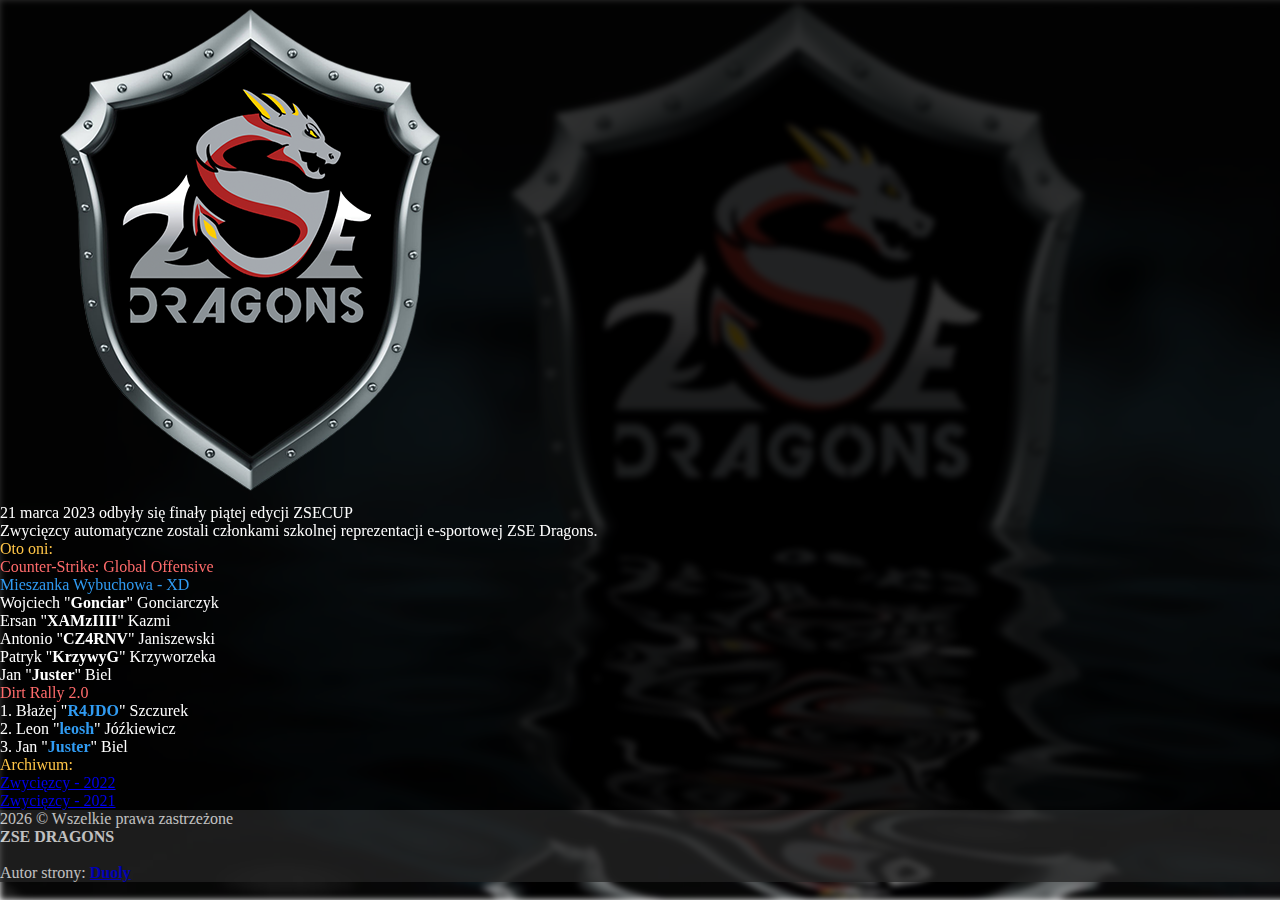
<file: finals/index.html>
<!DOCTYPE html>
<html lang="pl">

<head>
  <meta charset="UTF-8">
  <meta name="viewport" content="width=device-width, initial-scale=1" />
  <title>ZSE DRAGONS</title>
  <link rel="icon" href="logo.png">
  <link rel="stylesheet" href="style.css">

  <link rel="stylesheet" href="https://stackpath.bootstrapcdn.com/bootstrap/4.5.0/css/bootstrap.min.css"
    integrity="sha384-9aIt2nRpC12Uk9gS9baDl411NQApFmC26EwAOH8WgZl5MYYxFfc+NcPb1dKGj7Sk" crossorigin="anonymous" />

  <!-- ikonki -->
  <link rel="stylesheet" href="https://cdnjs.cloudflare.com/ajax/libs/font-awesome/5.14.0/css/all.min.css"
    integrity="sha512-1PKOgIY59xJ8Co8+NE6FZ+LOAZKjy+KY8iq0G4B3CyeY6wYHN3yt9PW0XpSriVlkMXe40PTKnXrLnZ9+fkDaog=="
    crossorigin="anonymous" />
</head>

<body>
  <video id="videoBG" poster="tlo.PNG" autoplay muted loop>
    <source src="zse_dragons_anim.mp4" type="video/mp4">
  </video>
  <div id="main">
    <div class="container pb-5">
      <div class="row">
        <div class="col-md-12 text-center">
          <img src="logo.png" class="pt-5 img-responsive img-fluid mx-auto d-block" alt="logo">

          <p class="h1 pt-2">21 marca 2023 odbyły się finały piątej edycji ZSECUP</p>
          <p class="h3">Zwycięzcy automatyczne zostali członkami szkolnej reprezentacji e-sportowej ZSE Dragons.</p>
          <p class="h1 pb-2" style="color: #ffc547;">Oto oni:</p>
          <div class="row">
            <div class="col-xl-6 col-sm-12 col-xs-12">
              <p class="h3 kolor">Counter-Strike: Global Offensive</p>
              <p class="h5" style="color:#309bf2;">Mieszanka Wybuchowa - XD</p>
              <p class="h6">Wojciech "<strong>Gonciar</strong>" Gonciarczyk</p>
              <p class="h6">Ersan "<strong>XAMzIIII</strong>" Kazmi</p>
              <p class="h6">Antonio "<strong>CZ4RNV</strong>" Janiszewski</p>
              <p class="h6">Patryk "<strong>KrzywyG</strong>" Krzyworzeka</p>
              <p class="h6">Jan "<strong>Juster</strong>" Biel</p>
              <!-- <a class="text-warning" style="cursor: pointer;" data-toggle="modal" data-target="#modal_wynikcs">Wyniki</a> -->
            </div>

            <div class="col-xl-6 col-sm-12 col-xs-12">
              <p class="h3 kolor">Dirt Rally 2.0</p>
              <p class="h5">1. Błażej "<span style="color:#309bf2;"><strong>R4JDO</strong></span>" Szczurek</p>
              <p class="h5">2. Leon "<span style="color:#309bf2;"><strong>leosh</strong></span>" Jóźkiewicz</p>
              <p class="h5">3. Jan "<span style="color:#309bf2;"><strong>Juster</strong></span>" Biel</p>
              <!-- <a class="text-warning" style="cursor: pointer;" data-toggle="modal" data-target="#modal_wyniklol">Wyniki</a> -->
            </div>

            <div class="col-xl-12 col-sm-12 col-xs-12">
              <p class="h2 pb-2" style="color: #ffc547;">Archiwum:</p>
              <a href="finals-2022">Zwycięzcy - 2022</a><br>
              <a href="finals-2021">Zwycięzcy - 2021</a>
            </div>
          </div>
        </div>
      </div>
    </div>
  </div>
  <footer style="background: #242424; opacity: 75%;" class="page-footer font-small">
    <div class="footer-copyright text-center py-3">
      <span id="date"></span> © Wszelkie prawa zastrzeżone<br>
      <strong>ZSE DRAGONS</strong><br>
      <a href="https://www.facebook.com/esportwzse" target="_blank" class="h1 ikona"><i
          class="fab fa-facebook-square"></i></a>
      &nbsp;
      <a href="https://www.youtube.com/channel/UCcO6aursoJWPU7yYEEoSGFQ" target="_blank" class="h1 ikona"><i
          class="fab fa-youtube"></i></a>
      <p>Autor strony: <strong><a href="https://www.facebook.com/DuolyStudio" target="_blank">Duoly</a></strong></p>
    </div>
  </footer>


  <script>
    let date = new Date();
    document.getElementById('date').innerHTML = date.getFullYear();
  </script>
  <script src="https://code.jquery.com/jquery-3.5.1.slim.min.js"
    integrity="sha384-DfXdz2htPH0lsSSs5nCTpuj/zy4C+OGpamoFVy38MVBnE+IbbVYUew+OrCXaRkfj" crossorigin="anonymous">
  </script>
  <script src="https://cdn.jsdelivr.net/npm/popper.js@1.16.0/dist/umd/popper.min.js"
    integrity="sha384-Q6E9RHvbIyZFJoft+2mJbHaEWldlvI9IOYy5n3zV9zzTtmI3UksdQRVvoxMfooAo" crossorigin="anonymous">
  </script>
  <script src="https://stackpath.bootstrapcdn.com/bootstrap/4.5.0/js/bootstrap.min.js"
    integrity="sha384-OgVRvuATP1z7JjHLkuOU7Xw704+h835Lr+6QL9UvYjZE3Ipu6Tp75j7Bh/kR0JKI" crossorigin="anonymous">
  </script>
</body>

</html>
</file>
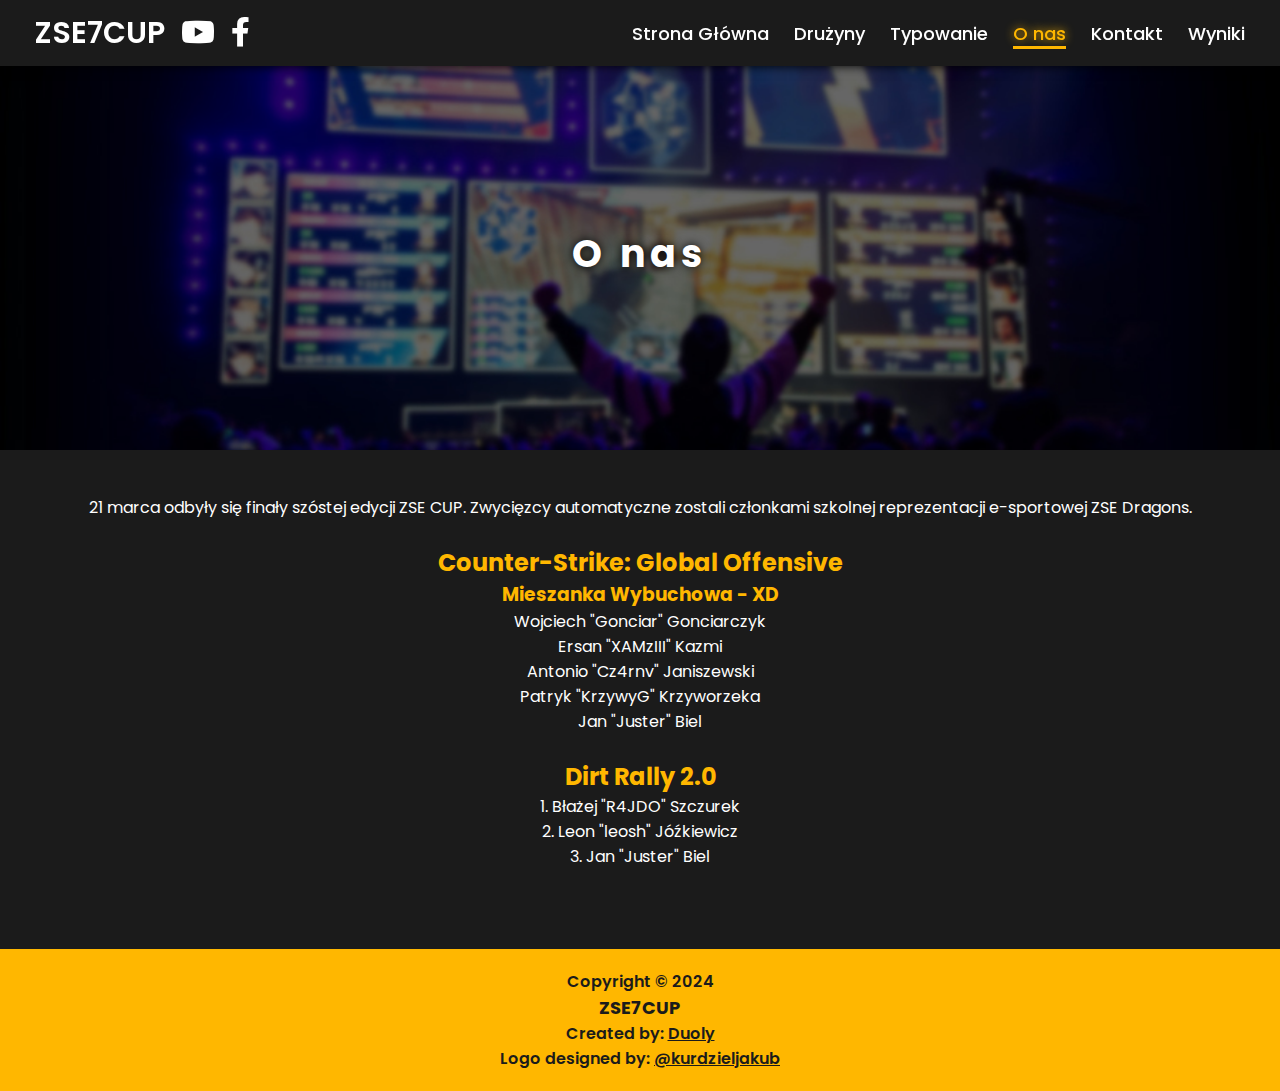
<file: o_nas/index.html>
<!DOCTYPE html>
<html lang="pl">
    <head>
        <meta charset="UTF-8">
        <meta name="viewport" content="width=device-width, initial-scale=1.0">
        <title>ZSE7CUP</title>
        <link rel="icon" href="IMG/logo.png">
        <link rel="stylesheet" href="style.css">
        <link rel="stylesheet" href="https://cdnjs.cloudflare.com/ajax/libs/font-awesome/5.15.3/css/all.min.css"/>
    </head>
    <body>
        <nav class="navbar sticky">
            <div class="content">
                <div class="logo">
                    <a href="../">ZSE7CUP</a>
                    &nbsp;&nbsp;&nbsp;<a href="https://www.youtube.com/@esportwzse"><i class="fab fa-youtube"></i></a>
                &nbsp;&nbsp;&nbsp;<a href="https://www.facebook.com/esportzsecup"><i class="fab fa-facebook-f"></i></a>
                </div>
                <ul class="menu-list">
                    <div class="icon cancel-btn">
                        <i class="fas fa-times"></i>
                    </div>
                    <li><a href="../">Strona Główna</a></li>
                    <!-- <li><a href="../rejestracja">Rejestracja</a></li>-->
                    <!-- <li><a href="../rejestracja-dirt">Rejestracja</a></li> -->
                    <!--<li><a href="../wyniki">Wyniki</a></li>-->
                    <li><a href="../druzyny">Drużyny</a></li>
                    <li><a href="../zsebet">Typowanie</a></li>
                    <li><a class="active" href="#">O nas</a></li>
                    <li><a href="../kontakt">Kontakt</a></li>
                    <li><a href="../wyniki.html">Wyniki</a></li>
                </ul>
                <div class="icon menu-btn">
                    <i class="fas fa-bars"></i>
                </div>
            </div>
        </nav>
        <div class="banner">
            <h1>O nas</h1>
        </div>
        <div class="about content">
            <p id="text_main">
                21 marca odbyły się finały szóstej edycji ZSE CUP. 
                Zwycięzcy automatyczne zostali członkami szkolnej 
                reprezentacji e-sportowej ZSE Dragons.<br><br>
                <h2>Counter-Strike: Global Offensive</h2>
                <h3>Mieszanka Wybuchowa - XD</h3>
                <ul>
                    <li>Wojciech "Gonciar" Gonciarczyk</li>
                    <li>Ersan "XAMzIII" Kazmi</li>
                    <li>Antonio "Cz4rnv" Janiszewski</li>
                    <li>Patryk "KrzywyG" Krzyworzeka</li>
                    <li>Jan "Juster" Biel</li>
                </ul><br>

                <h2>Dirt Rally 2.0</h2>
                <ul>
                    <li>1. Błażej "R4JDO" Szczurek</li>
                    <li>2. Leon "leosh" Jóźkiewicz</li>
                    <li>3. Jan "Juster" Biel</li>
                </ul><br>
                <!-- W rozgrywkach wzięło udział sumarycznie 50 drużyn: Liczba drużyn CS: 18,
				Liczba drużyn LOL: 19, Liczba drużyn MC: 13 Rozgrywki rozpoczęły się od 12.11.2021. 
				Aby wyłonić finalistów z każdej gry Gracze rozegrali razem 104 mecze co daje ponad 120 godzin. 
				Serdecznie gratulujemy zwycięzcom i zapraszamy wszystkich do śledzenia poczynań naszych reprezentacyjnych smoków. -->
            </p>
        </div>
        <footer>
            <p>
                Copyright &copy; 2024 <br>
                <a id="ft_od" href="https://esportwzse.pl/">ZSE7CUP</a><br>
                Created by: <a class="author" href="https://www.facebook.com/DuolyStudio">Duoly</a><br>
                Logo designed by: <a class="author" href="https://www.instagram.com/kurdzieljakub/">@kurdzieljakub</a><br>
            </p>
        </footer>
        <script src="main.js"></script>
    </body>
</html>
</file>
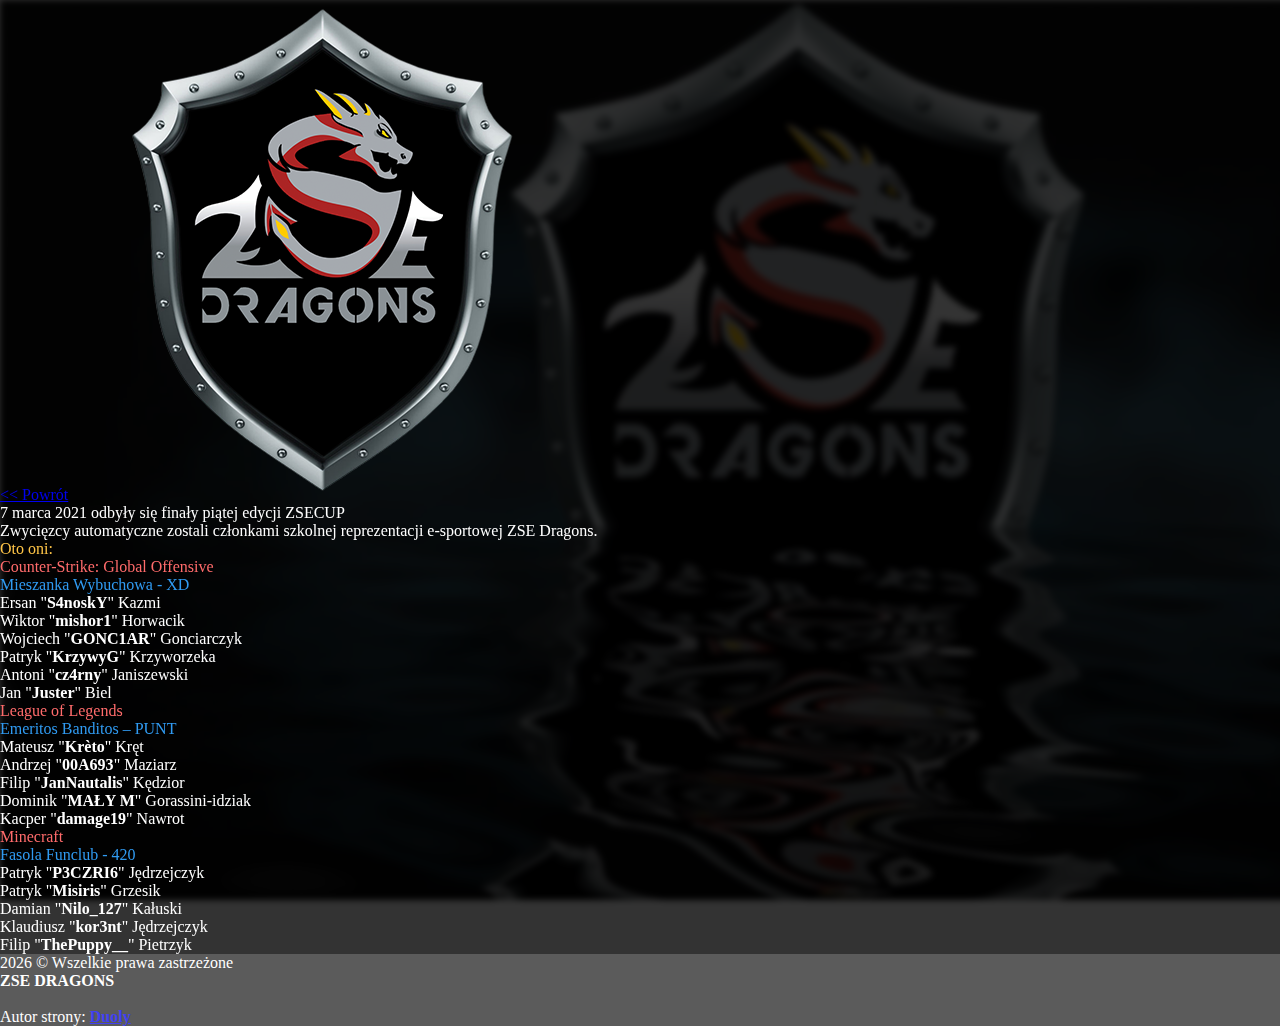
<file: finals/finals-2021/index.html>
<!DOCTYPE html>
<html lang="pl">
    <head>
        <meta charset="UTF-8">
        <meta name="viewport" content="width=device-width, initial-scale=1" />
        <title>ZSE DRAGONS</title>
        <link rel="icon" href="logo.png">
        <link rel="stylesheet" href="style.css">
        
        <link rel="stylesheet"
      href="https://stackpath.bootstrapcdn.com/bootstrap/4.5.0/css/bootstrap.min.css"
      integrity="sha384-9aIt2nRpC12Uk9gS9baDl411NQApFmC26EwAOH8WgZl5MYYxFfc+NcPb1dKGj7Sk"
      crossorigin="anonymous"/>

      <!-- ikonki -->
    <link
    rel="stylesheet"
    href="https://cdnjs.cloudflare.com/ajax/libs/font-awesome/5.14.0/css/all.min.css"
    integrity="sha512-1PKOgIY59xJ8Co8+NE6FZ+LOAZKjy+KY8iq0G4B3CyeY6wYHN3yt9PW0XpSriVlkMXe40PTKnXrLnZ9+fkDaog=="
    crossorigin="anonymous"
  />
    </head>

    <body>
      <video id="videoBG" poster="tlo.PNG" autoplay muted loop>
        <source src="zse_dragons_anim.mp4" type="video/mp4">
      </video>
        <div id="main">
        <div class="container pb-5">
            <div class="row">
              <div class="col-md-12 text-center">
                    <a href="../"><< Powrót</a>
                    <img src="logo.png" class="pt-5 img-responsive img-fluid mx-auto d-block" alt="logo">

                    <p class="h1 pt-2">7 marca 2021 odbyły się finały piątej edycji ZSECUP</p>
                    <p class="h3">Zwycięzcy automatyczne zostali członkami szkolnej reprezentacji e-sportowej ZSE Dragons.</p>
                    <p class="h1 pb-2" style="color: #ffc547;">Oto oni:</p>
                    <div class="row">
                    <div class="col-xl-4 col-sm-12 col-xs-12">
                      
                    <p class="h3 kolor">Counter-Strike: Global Offensive</p>
                    <p class="h5" style="color:#309bf2;">Mieszanka Wybuchowa - XD</p>
                    <p class="h6">Ersan "<strong>S4noskY</strong>" Kazmi</p>
                    <p class="h6">Wiktor "<strong>mishor1</strong>" Horwacik</p>
                    <p class="h6">Wojciech "<strong>GONC1AR</strong>" Gonciarczyk</p>
                    <p class="h6">Patryk "<strong>KrzywyG</strong>" Krzyworzeka</p>
                    <p class="h6">Antoni "<strong>cz4rny</strong>" Janiszewski</p>
                    <p class="h6">Jan "<strong>Juster</strong>" Biel</p>
                    <!-- <a class="text-warning" style="cursor: pointer;" data-toggle="modal" data-target="#modal_wynikcs">Wyniki</a> -->
                    </div>
        
                      <div class="col-xl-4 col-sm-12 col-xs-12">
                    <p class="h3 kolor">League of Legends</p>
                    <p class="h5" style="color:#309bf2;">Emeritos Banditos – PUNT</p>
                    <p class="h6">Mateusz "<strong>Krèto</strong>" Kręt</p>
                    <p class="h6">Andrzej "<strong>00A693</strong>" Maziarz</p>
                    <p class="h6">Filip "<strong>JanNautalis</strong>" Kędzior</p>
                    <p class="h6">Dominik "<strong>MAŁY M</strong>" Gorassini-idziak</p>
                    <p class="h6">Kacper "<strong>damage19</strong>" Nawrot</p>
                    <!-- <a class="text-warning" style="cursor: pointer;" data-toggle="modal" data-target="#modal_wyniklol">Wyniki</a> -->
                    </div>
        
                      <div class="col-xl-4 col-sm-12 col-xs-12">
                      <p class="h3 kolor">Minecraft</p>
                      <p class="h5" style="color:#309bf2;">Fasola Funclub - 420</p>
                      <p class="h6">Patryk "<strong>P3CZRI6</strong>" Jędrzejczyk</p>
                      <p class="h6">Patryk "<strong>Misiris</strong>" Grzesik</p>
                      <p class="h6">Damian "<strong>Nilo_127</strong>" Kałuski</p>
                      <p class="h6">Klaudiusz "<strong>kor3nt</strong>" Jędrzejczyk</p>
                      <p class="h6">Filip "<strong>ThePuppy__</strong>" Pietrzyk</p>
                        <!-- <a class="text-warning" style="cursor: pointer;" data-toggle="modal" data-target="#modal_wynikmc">Wyniki</a> -->
                      </div>
                    </div>
                </div>
            </div>
        </div>
    </div>
        <footer style="background: #242424; opacity: 75%;" class="page-footer font-small">
            <div class="footer-copyright text-center py-3">
                <span id="date"></span> © Wszelkie prawa zastrzeżone<br>
                 <strong>ZSE DRAGONS</strong><br>
                 <a
                 href="https://www.facebook.com/esportwzse"
                 target="_blank"
                 class="h1 ikona"
                 ><i class="fab fa-facebook-square"></i
               ></a>
               &nbsp;
               <a
                 href="https://www.youtube.com/channel/UCcO6aursoJWPU7yYEEoSGFQ"
                 target="_blank"
                 class="h1 ikona"
                 ><i class="fab fa-youtube"></i
               ></a>
               <p>Autor strony: <strong><a href="https://www.facebook.com/DuolyStudio" target="_blank">Duoly</a></strong></p>
            </div>
          </footer>

        <script>let date = new Date(); document.getElementById('date').innerHTML = date.getFullYear();</script> 
        <script
        src="https://code.jquery.com/jquery-3.5.1.slim.min.js"
        integrity="sha384-DfXdz2htPH0lsSSs5nCTpuj/zy4C+OGpamoFVy38MVBnE+IbbVYUew+OrCXaRkfj"
        crossorigin="anonymous"></script>
        <script
        src="https://cdn.jsdelivr.net/npm/popper.js@1.16.0/dist/umd/popper.min.js"
        integrity="sha384-Q6E9RHvbIyZFJoft+2mJbHaEWldlvI9IOYy5n3zV9zzTtmI3UksdQRVvoxMfooAo"
        crossorigin="anonymous"></script>
        <script
        src="https://stackpath.bootstrapcdn.com/bootstrap/4.5.0/js/bootstrap.min.js"
        integrity="sha384-OgVRvuATP1z7JjHLkuOU7Xw704+h835Lr+6QL9UvYjZE3Ipu6Tp75j7Bh/kR0JKI"
        crossorigin="anonymous"></script>
    </body>
</html>
</file>
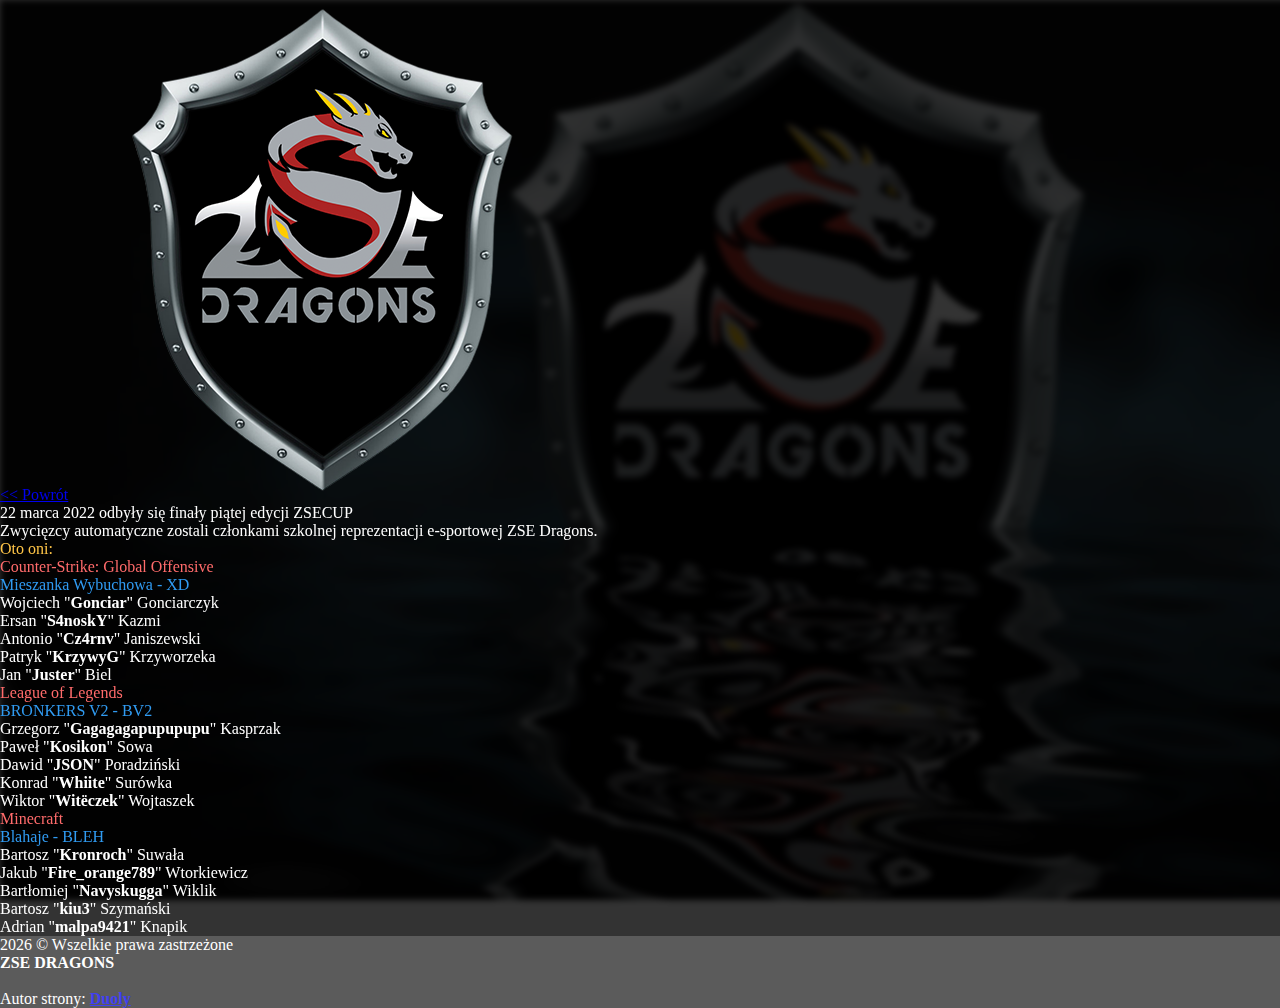
<file: finals/finals-2022/index.html>
<!DOCTYPE html>
<html lang="pl">
    <head>
        <meta charset="UTF-8">
        <meta name="viewport" content="width=device-width, initial-scale=1" />
        <title>ZSE DRAGONS</title>
        <link rel="icon" href="logo.png">
        <link rel="stylesheet" href="style.css">
        
        <link rel="stylesheet"
      href="https://stackpath.bootstrapcdn.com/bootstrap/4.5.0/css/bootstrap.min.css"
      integrity="sha384-9aIt2nRpC12Uk9gS9baDl411NQApFmC26EwAOH8WgZl5MYYxFfc+NcPb1dKGj7Sk"
      crossorigin="anonymous"/>

      <!-- ikonki -->
    <link
    rel="stylesheet"
    href="https://cdnjs.cloudflare.com/ajax/libs/font-awesome/5.14.0/css/all.min.css"
    integrity="sha512-1PKOgIY59xJ8Co8+NE6FZ+LOAZKjy+KY8iq0G4B3CyeY6wYHN3yt9PW0XpSriVlkMXe40PTKnXrLnZ9+fkDaog=="
    crossorigin="anonymous"
  />
    </head>

    <body>
      <video id="videoBG" poster="tlo.PNG" autoplay muted loop>
        <source src="zse_dragons_anim.mp4" type="video/mp4">
      </video>
        <div id="main">
        <div class="container pb-5">
            <div class="row">
              <div class="col-md-12 text-center">
                  <a href="../"><< Powrót</a>
                    <img src="logo.png" class="pt-5 img-responsive img-fluid mx-auto d-block" alt="logo">

                    <p class="h1 pt-2">22 marca 2022 odbyły się finały piątej edycji ZSECUP</p>
                    <p class="h3">Zwycięzcy automatyczne zostali członkami szkolnej reprezentacji e-sportowej ZSE Dragons.</p>
                    <p class="h1 pb-2" style="color: #ffc547;">Oto oni:</p>
                    <div class="row">
                    <div class="col-xl-4 col-sm-12 col-xs-12">
                      
                    <p class="h3 kolor">Counter-Strike: Global Offensive</p>
                    <p class="h5" style="color:#309bf2;">Mieszanka Wybuchowa - XD</p>
                    <p class="h6">Wojciech "<strong>Gonciar</strong>" Gonciarczyk</p>
                    <p class="h6">Ersan "<strong>S4noskY</strong>" Kazmi</p>
                    <p class="h6">Antonio "<strong>Cz4rnv</strong>" Janiszewski</p>
                    <p class="h6">Patryk "<strong>KrzywyG</strong>" Krzyworzeka</p>
                    <p class="h6">Jan "<strong>Juster</strong>" Biel</p>
                    <!-- <a class="text-warning" style="cursor: pointer;" data-toggle="modal" data-target="#modal_wynikcs">Wyniki</a> -->
                    </div>
        
                      <div class="col-xl-4 col-sm-12 col-xs-12">
                    <p class="h3 kolor">League of Legends</p>
                    <p class="h5" style="color:#309bf2;">BRONKERS V2 - BV2</p>
                    <p class="h6">Grzegorz "<strong>Gagagagapupupupu</strong>" Kasprzak</p>
                    <p class="h6">Paweł "<strong>Kosikon</strong>" Sowa</p>
                    <p class="h6">Dawid "<strong>JSON</strong>" Poradziński</p>
                    <p class="h6">Konrad "<strong>Whiite</strong>" Surówka</p>
                    <p class="h6">Wiktor "<strong>Witëczek</strong>" Wojtaszek</p>
                    <!-- <a class="text-warning" style="cursor: pointer;" data-toggle="modal" data-target="#modal_wyniklol">Wyniki</a> -->
                    </div>
        
                      <div class="col-xl-4 col-sm-12 col-xs-12">
                      <p class="h3 kolor">Minecraft</p>
                      <p class="h5" style="color:#309bf2;">Blahaje - BLEH</p>
                      <p class="h6">Bartosz "<strong>Kronroch</strong>" Suwała</p>
                      <p class="h6">Jakub "<strong>Fire_orange789</strong>" Wtorkiewicz</p>
                      <p class="h6">Bartłomiej "<strong>Navyskugga</strong>" Wiklik</p>
                      <p class="h6">Bartosz "<strong>kiu3</strong>" Szymański</p>
                      <p class="h6">Adrian "<strong>malpa9421</strong>" Knapik</p>
                        <!-- <a class="text-warning" style="cursor: pointer;" data-toggle="modal" data-target="#modal_wynikmc">Wyniki</a> -->
                      </div>
                    </div>
                </div>
            </div>
        </div>
    </div>
        <footer style="background: #242424; opacity: 75%;" class="page-footer font-small">
            <div class="footer-copyright text-center py-3">
                <span id="date"></span> © Wszelkie prawa zastrzeżone<br>
                 <strong>ZSE DRAGONS</strong><br>
                 <a
                 href="https://www.facebook.com/esportwzse"
                 target="_blank"
                 class="h1 ikona"
                 ><i class="fab fa-facebook-square"></i
               ></a>
               &nbsp;
               <a
                 href="https://www.youtube.com/channel/UCcO6aursoJWPU7yYEEoSGFQ"
                 target="_blank"
                 class="h1 ikona"
                 ><i class="fab fa-youtube"></i
               ></a>
               <p>Autor strony: <strong><a href="https://www.facebook.com/DuolyStudio" target="_blank">Duoly</a></strong></p>
            </div>
          </footer>

          <script>let date = new Date(); document.getElementById('date').innerHTML = date.getFullYear();</script> 
        <script
        src="https://code.jquery.com/jquery-3.5.1.slim.min.js"
        integrity="sha384-DfXdz2htPH0lsSSs5nCTpuj/zy4C+OGpamoFVy38MVBnE+IbbVYUew+OrCXaRkfj"
        crossorigin="anonymous"></script>
        <script
        src="https://cdn.jsdelivr.net/npm/popper.js@1.16.0/dist/umd/popper.min.js"
        integrity="sha384-Q6E9RHvbIyZFJoft+2mJbHaEWldlvI9IOYy5n3zV9zzTtmI3UksdQRVvoxMfooAo"
        crossorigin="anonymous"></script>
        <script
        src="https://stackpath.bootstrapcdn.com/bootstrap/4.5.0/js/bootstrap.min.js"
        integrity="sha384-OgVRvuATP1z7JjHLkuOU7Xw704+h835Lr+6QL9UvYjZE3Ipu6Tp75j7Bh/kR0JKI"
        crossorigin="anonymous"></script>
    </body>
</html>
</file>
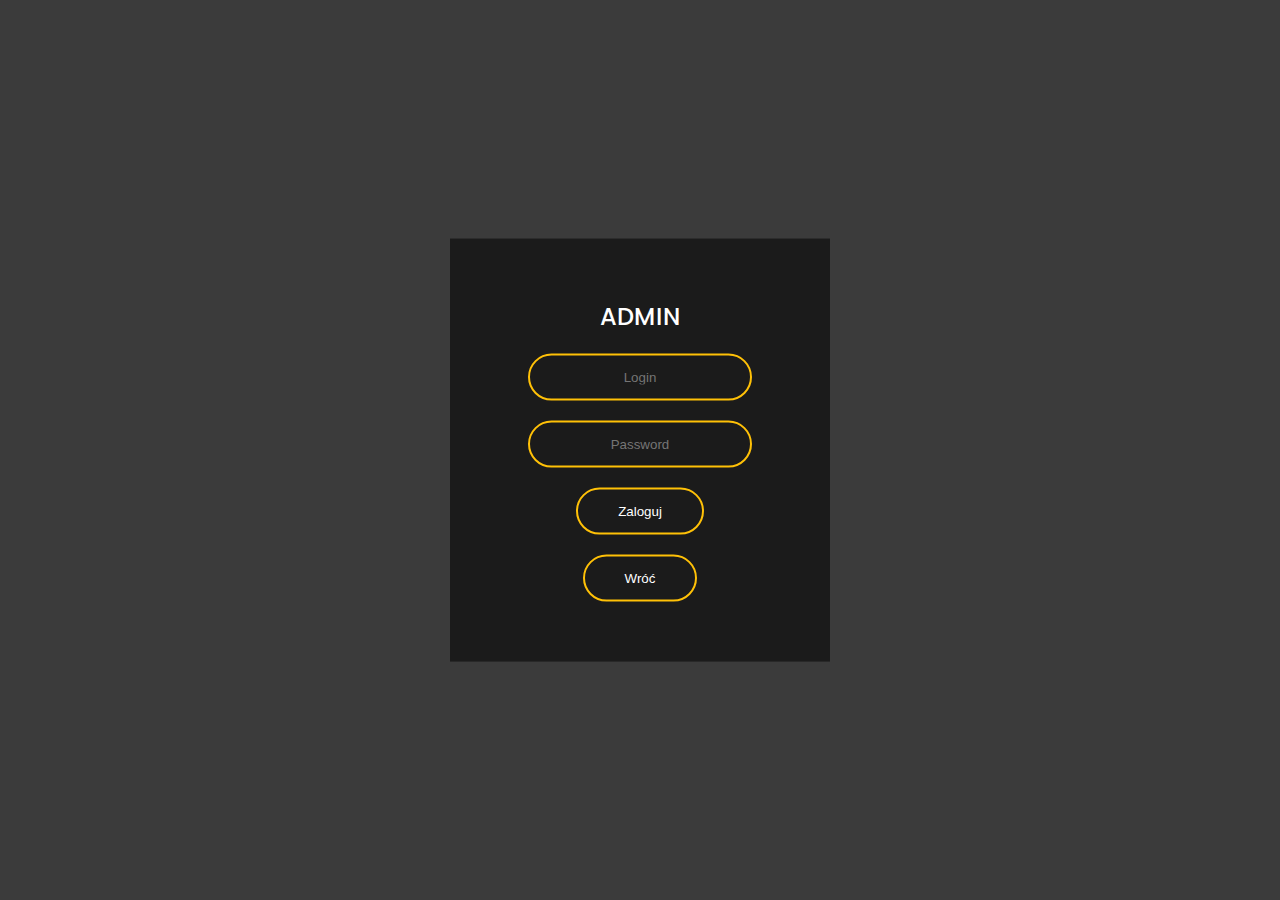
<file: wyniki/login/index.html>
<!DOCTYPE html>
<html lang="en">
<head>
    <meta charset="UTF-8">
    <meta http-equiv="X-UA-Compatible" content="IE=edge">
    <meta name="viewport" content="width=device-width, initial-scale=1.0">
    <title>Logowanie Admin</title>
    <link rel="stylesheet" href="styleadminlogin.css">
    <link rel="preconnect" href="https://fonts.googleapis.com">
    <link rel="icon" href="logo.png">
    <link rel="preconnect" href="https://fonts.gstatic.com" crossorigin>
    <link href="https://fonts.googleapis.com/css2?family=Poppins:wght@500&display=swap" rel="stylesheet">
    
</head>
<body>
    <div class="box">
    <form action="login.php" method="post">
        <h2>Admin</h2>
        <input type="text" placeholder="Login" name="login">
        <input type="password" placeholder="Password" name="password">
        <input type="submit" value="Zaloguj">
        
    </form>
    <form action="back.php" method="post">
        <input type="submit" value="Wróć">
    </form>
    </div>
</body>
</html>
</file>
<file: finals/style.css>
*{
  margin: 0;
  padding: 0;
}

body{
  width: 100%;
  height: 100%;
  background-size: 100%;
  background-attachment: fixed;
  background-position: center;
background-repeat: no-repeat;
background-size: cover;
  color: white !important;
}

#main{
  background: rgba(0,0,0,0.80); 
}

.kolor{
  color: #ff6b6b;
}

.modal-footer button {
  font-size: 17px;
  background: none;
  max-width: 383px;
  text-align: center;
  position: relative;
  padding: 10px 20px;
  display: inline-block;
  color: white;
  border: 2px solid white;
  font-size: 16px;
  text-decoration: none;
  text-transform: uppercase;
  overflow: hidden;
  transition: .5s;
  margin-top: 10px;
}

.guzik:hover, .guzik:hover{
  background: #ffc107;
  color: #fff;
  border-radius: 5px;
  border: 2px solid #ffc107;
}



/* width */
::-webkit-scrollbar {
  width: 12px;
}

/* Track */
::-webkit-scrollbar-track {
  background: #474747; 
}
 
/* Handle */
::-webkit-scrollbar-thumb {
  background: #ffc107; 
  border-radius: 10px;
}

/* Handle on hover */
::-webkit-scrollbar-thumb:hover {
  background: #9e7808; 
}

.ikona{
color:white;
}

.ikona:hover{
color:#ffc107;
}


#videoBG {
  position:fixed;
  z-index: -1;
  width:100%;     
  height: auto;
-webkit-filter: blur(3px);
-moz-filter: blur(3px);
-o-filter: blur(3px);
-ms-filter: blur(3px);
filter: blur(3px);
}

@media (max-aspect-ratio: 16/9) {
  #videoBG { 
      width:auto;
      height: 100%;
  }
}

@media (max-width: 767px) {
  #videoBG {
      display: none;
  }
  body {
      background: url('tlo.PNG');
    background-size: 100%;
  background-attachment: fixed;
  background-position: center;
background-repeat: no-repeat;
background-size: cover;
backdrop-filter: blur(4px);
  }


#main{
  background: rgba(0,0,0,0.80); 
}
}
</file>
<file: o_nas/style.css>
@import url('https://fonts.googleapis.com/css2?family=Poppins:wght@200;300;400;500;600;700&display=swap');
*{
    margin: 0;
    padding: 0;
    box-sizing: border-box;
    font-family: 'Poppins', sans-serif;
}
body{
    background-color: #1b1b1b;
    color: white;
}
/* scroll */
::-webkit-scrollbar {
    width: 10px;
}
::-webkit-scrollbar-track {
    background: #3a3a3a;
}
::-webkit-scrollbar-thumb {
    background: #ffb700;
}
/* menu */
.content{
    max-width: 1250px;
    margin: auto;
    padding: 0 20px;
}
.navbar{
    position: fixed;
    width: 100%;
    z-index: 2;
    padding: 25px 0;
    transition: all 0.3s ease;
}
.navbar.sticky{
    background: #1b1b1b;
    padding: 10px 0;
    box-shadow: 0px 3px 5px 0px rgba(0,0,0,0.1);
    box-shadow: 0px 0px 10px black;
}
.navbar .content{
    display: flex;
    align-items: center;
    justify-content: space-between;
}
.navbar .logo a{
    color: #fff;
    font-size: 30px;
    font-weight: 600;
    text-decoration: none;
}
.navbar .menu-list{
    display: inline-flex;
}
.menu-list li{
    list-style: none;
}
.menu-list li a{
    color: #fff;
    font-size: 18px;
    font-weight: 500;
    margin-left: 25px;
    text-decoration: none;
    transition: all 0.3s ease;
}
.menu-list li a:hover{
    color: #ffb700;
    border-bottom: #ffb700 solid 3px;
    text-shadow: 0px 0px 10px #ffb700;
}
.active{
    color: #ffb700 !important;
    border-bottom: #ffb700 solid 3px;
    text-shadow: 0px 0px 10px #ffb700;
}
/* banner - tlo */
.banner{
    background: url("IMG/tlo.jpg");
    background-position: no-repeat;
    height: 50vh;
    background-size: cover;
    background-position: center;
    text-align: center;
}
h1{
    text-align: center;
    font-size: 38px;
    letter-spacing: 5px;
    padding-top: 25vh;
    text-shadow: 0px 0px 10px black;
}
/*content*/
.about{
    margin-top: 20px;
    padding: 25px 0;
    text-align: center;
}
.color{
    color: #ffb700;
}
.about h2, .about h3{
    color: #ffb700;
}
.about ul{
    list-style: none;
}

/*burger*/
.icon{
    color: #fff;
    font-size: 20px;
    cursor: pointer;
    display: none;
}
.menu-list .cancel-btn{
    position: absolute;
    right: 40px;
    top: 35px;
}

/* stopka */
footer{
    margin-top: 30px;
    text-align: center;
    background-color: #ffb700;
    color: #1b1b1b;
    padding-bottom: 10px;
    padding-top: 10px;
}
footer p{
    padding-top: 10px;
    padding-bottom: 10px;
    font-weight: 600;
}
footer a{
    color: #1b1b1b;
    text-decoration: none;
}
#ft_od{
    font-size: 18px;
    font-weight: 700;
}
.author{
    text-decoration: underline;
}
footer i{
    padding-top: 10px;
    font-size: 20px;
}
/* responsywność */
@media (max-width: 1230px) {
    .content{
        padding: 0 60px;
    }
}
@media (max-width: 1100px) {
    .content{
        padding: 0 40px;
    }
}
/* formatowanie menu */

@media (max-width: 1000px) {
    body.disabled{
        overflow: hidden;
    }
    .icon{
        display: block;
    }
    .icon.hide{
        display: none;
    }
    .navbar .menu-list{
        position: fixed;
        height: 100vh;
        width: 100%;
        left: -100%;
        top: 0px;
        display: block;
        padding: 40px 0;
        text-align: center;
        background: #222;
        transition: all 0.3s ease;
    }
    .navbar.show .menu-list{
        left: 0%;
    }
    .navbar .menu-list li{
        margin-top: 45px;
    }
    .navbar .menu-list li a{
        font-size: 23px;
        margin-left: -100%;
        transition: 0.6s cubic-bezier(0.68, -0.55, 0.265, 1.55);
    }
    .navbar.show .menu-list li a{
        margin-left: 0px;
    }
    .banner img{
        width: 25%;
    }
}
@media (max-width: 600px) {
    .banner img{
        width: 50%;
    }
}
@media (max-width: 380px) {
    .navbar .logo a{
        font-size: 27px;
    }
    .column h2{
        font-size: 18px;
    }
    .team-player{
        font-size: 14px;
    }
    .klasa{
        font-size: 14px;
    }
    
}
</file>
<file: finals/finals-2021/style.css>
*{
  margin: 0;
  padding: 0;
}

body{
  width: 100%;
  height: 100%;
  background-size: 100%;
  background-attachment: fixed;
  background-position: center;
background-repeat: no-repeat;
background-size: cover;
  color: white !important;
}

#main{
  background: rgba(0,0,0,0.80); 
}

.kolor{
  color: #ff6b6b;
}

.modal-footer button {
  font-size: 17px;
  background: none;
  max-width: 383px;
  text-align: center;
  position: relative;
  padding: 10px 20px;
  display: inline-block;
  color: white;
  border: 2px solid white;
  font-size: 16px;
  text-decoration: none;
  text-transform: uppercase;
  overflow: hidden;
  transition: .5s;
  margin-top: 10px;
}

.guzik:hover, .guzik:hover{
  background: #ffc107;
  color: #fff;
  border-radius: 5px;
  border: 2px solid #ffc107;
}



/* width */
::-webkit-scrollbar {
  width: 12px;
}

/* Track */
::-webkit-scrollbar-track {
  background: #474747; 
}
 
/* Handle */
::-webkit-scrollbar-thumb {
  background: #ffc107; 
  border-radius: 10px;
}

/* Handle on hover */
::-webkit-scrollbar-thumb:hover {
  background: #9e7808; 
}

.ikona{
color:white;
}

.ikona:hover{
color:#ffc107;
}


#videoBG {
  position:fixed;
  z-index: -1;
  width:100%;     
  height: auto;
-webkit-filter: blur(3px);
-moz-filter: blur(3px);
-o-filter: blur(3px);
-ms-filter: blur(3px);
filter: blur(3px);
}

@media (max-aspect-ratio: 16/9) {
  #videoBG { 
      width:auto;
      height: 100%;
  }
}

@media (max-width: 767px) {
  #videoBG {
      display: none;
  }
  body {
      background: url('tlo.PNG');
    background-size: 100%;
  background-attachment: fixed;
  background-position: center;
background-repeat: no-repeat;
background-size: cover;
backdrop-filter: blur(4px);
  }


#main{
  background: rgba(0,0,0,0.80); 
}
}
</file>
<file: finals/finals-2022/style.css>
*{
  margin: 0;
  padding: 0;
}

body{
  width: 100%;
  height: 100%;
  background-size: 100%;
  background-attachment: fixed;
  background-position: center;
background-repeat: no-repeat;
background-size: cover;
  color: white !important;
}

#main{
  background: rgba(0,0,0,0.80); 
}

.kolor{
  color: #ff6b6b;
}

.modal-footer button {
  font-size: 17px;
  background: none;
  max-width: 383px;
  text-align: center;
  position: relative;
  padding: 10px 20px;
  display: inline-block;
  color: white;
  border: 2px solid white;
  font-size: 16px;
  text-decoration: none;
  text-transform: uppercase;
  overflow: hidden;
  transition: .5s;
  margin-top: 10px;
}

.guzik:hover, .guzik:hover{
  background: #ffc107;
  color: #fff;
  border-radius: 5px;
  border: 2px solid #ffc107;
}



/* width */
::-webkit-scrollbar {
  width: 12px;
}

/* Track */
::-webkit-scrollbar-track {
  background: #474747; 
}
 
/* Handle */
::-webkit-scrollbar-thumb {
  background: #ffc107; 
  border-radius: 10px;
}

/* Handle on hover */
::-webkit-scrollbar-thumb:hover {
  background: #9e7808; 
}

.ikona{
color:white;
}

.ikona:hover{
color:#ffc107;
}


#videoBG {
  position:fixed;
  z-index: -1;
  width:100%;     
  height: auto;
-webkit-filter: blur(3px);
-moz-filter: blur(3px);
-o-filter: blur(3px);
-ms-filter: blur(3px);
filter: blur(3px);
}

@media (max-aspect-ratio: 16/9) {
  #videoBG { 
      width:auto;
      height: 100%;
  }
}

@media (max-width: 767px) {
  #videoBG {
      display: none;
  }
  body {
      background: url('tlo.PNG');
    background-size: 100%;
  background-attachment: fixed;
  background-position: center;
background-repeat: no-repeat;
background-size: cover;
backdrop-filter: blur(4px);
  }


#main{
  background: rgba(0,0,0,0.80); 
}
}
</file>
<file: wyniki/login/styleadminlogin.css>
body{
    background-color: #3b3b3b;
    margin: 0;
    padding: 0;
    font-family: 'Poppins', sans-serif;
}
.box{
    position: absolute;
    width: 300px;
    padding: 40px;
    background-color: #1b1b1b;
    left: 50%;
    top: 50%;
    transform: translate(-50%,-50%);
    text-align: center;
}
.box h2{
    color: white;
    text-transform: uppercase;
    font-weight: 500;
}
.box input[type = "text"], .box input[type= "password"]{
    border: 0;
    background: none;
    display: block;
    margin: 20px auto;
    text-align: center;
    border: 2px solid #ffc107;
    padding: 14px 10px;
    width: 200px;
    outline: none;
    color: white;
    border-radius: 24px;
    transition: 0.25s;
}.box input[type = "text"]:focus, .box input[type= "password"]:focus{
    width: 280px;
}
.box input[type="submit"]{
    border:0;
    background: none;
    display: block;
    margin: 20px auto;
    text-align: center;
    border: 2px solid #ffc107;
    padding: 14px 40px;
    outline: none;
    color: white;
    border-radius: 24px;
    transition: 0.25s;
    cursor: pointer;
}
.box input[type="submit"]:focus{
    background: #ffc107;
}
</file>
